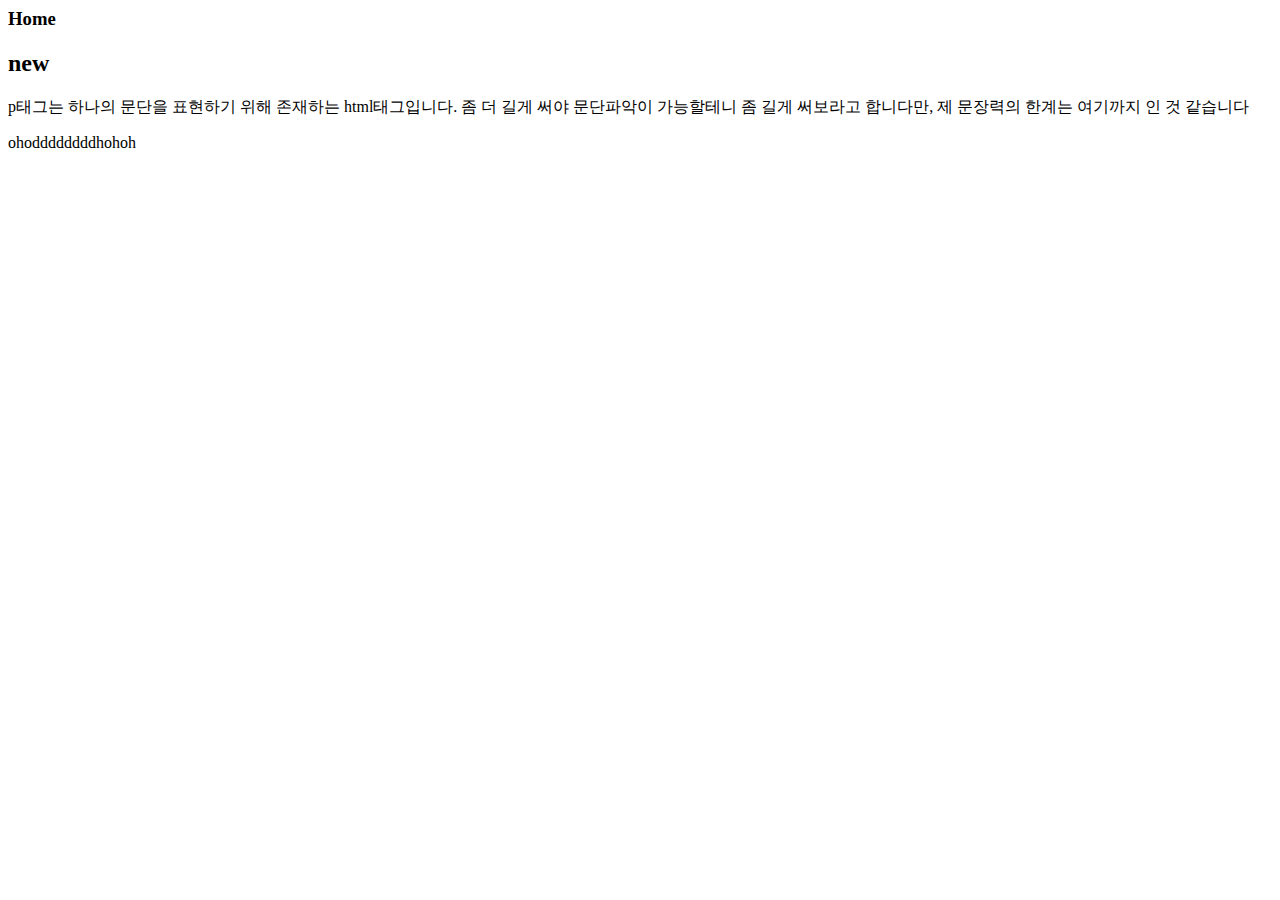
<file: index.html>
<Idoctype html>
<html>
 <head>
	 <meta charset="utf-8">
	 <title>My sweet digital home::Fastcampus</title>
 
 </head>
 
 <body>
	 <h3>Home</h3>
	 <h2>new </h2>
	
	 <p>p태그는 하나의 문단을 표현하기 위해 존재하는 html태그입니다. 좀 더 길게 써야 문단파악이 가능할테니 좀 길게 써보라고 합니다만, 제 문장력의 한계는 여기까지 인 것 같습니다</p>
	 <p> ohoddddddddhohoh </p>
 </body>
</html>
</file>
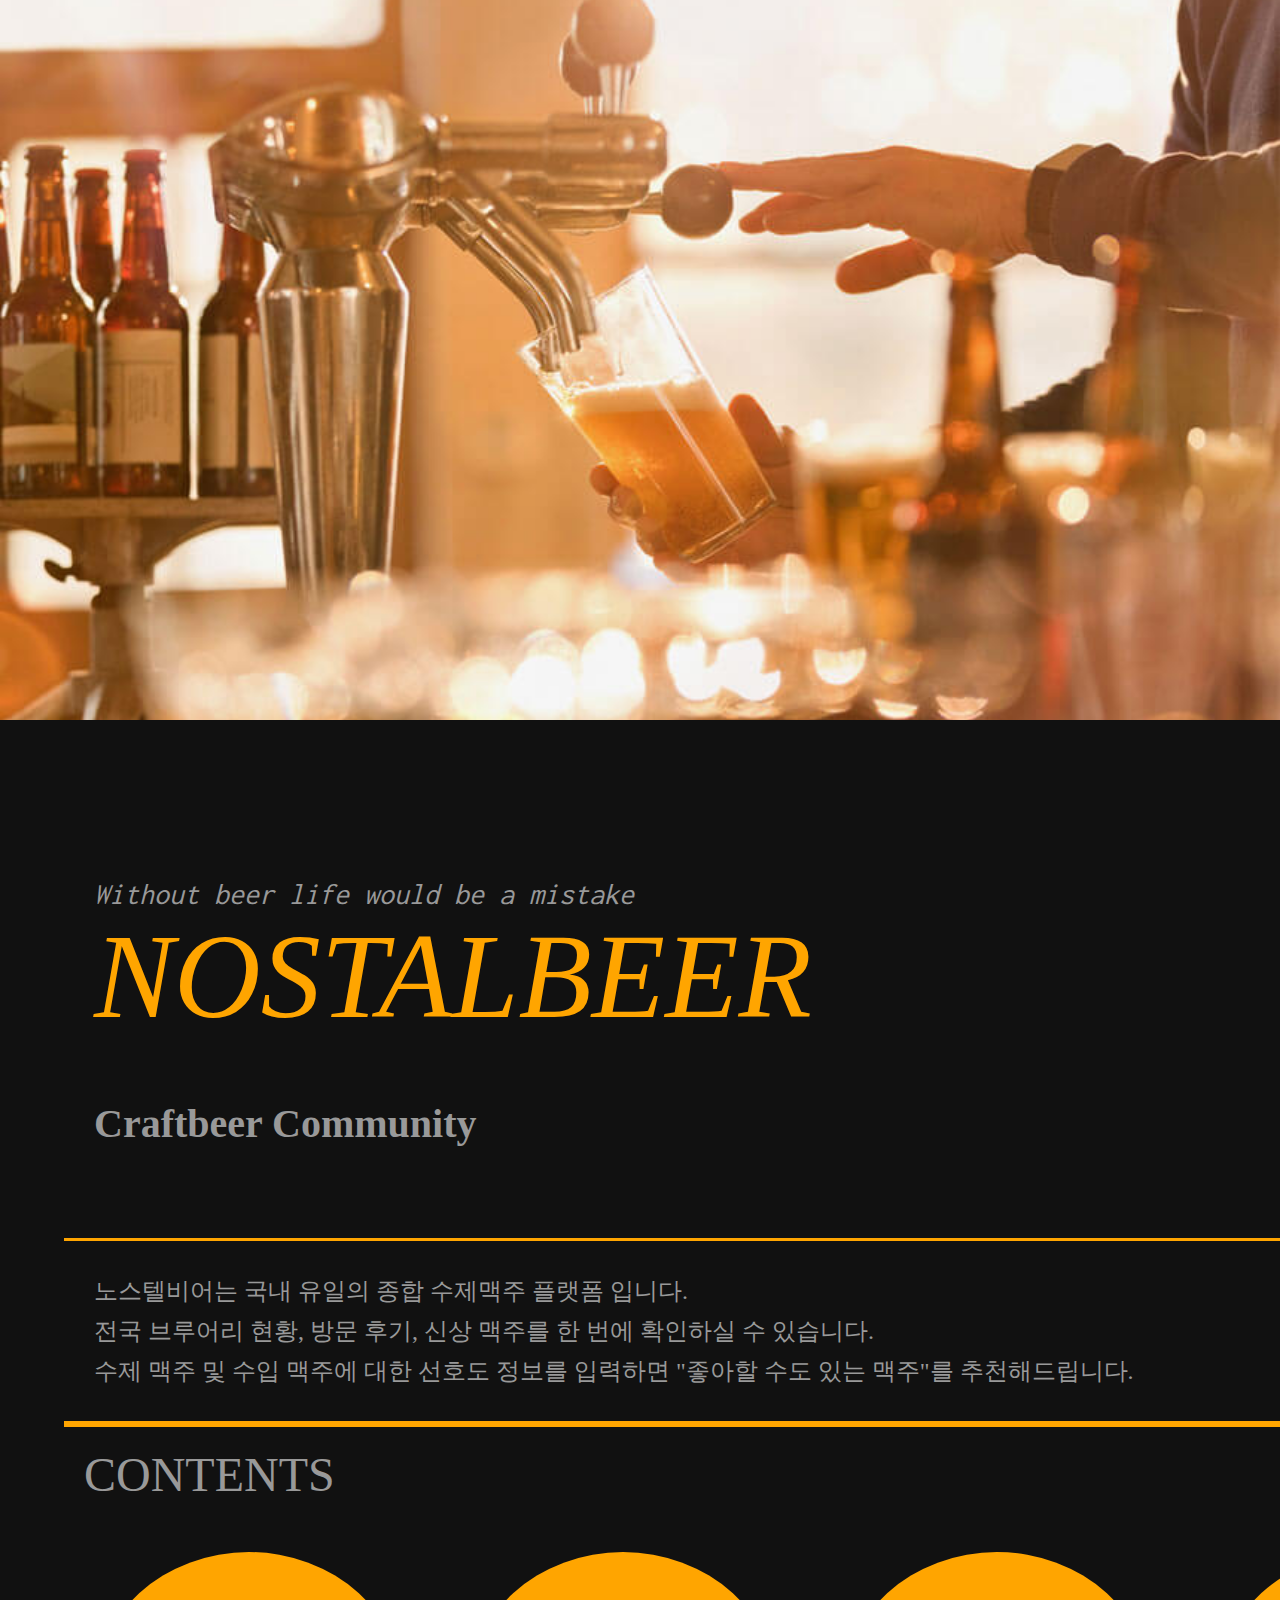
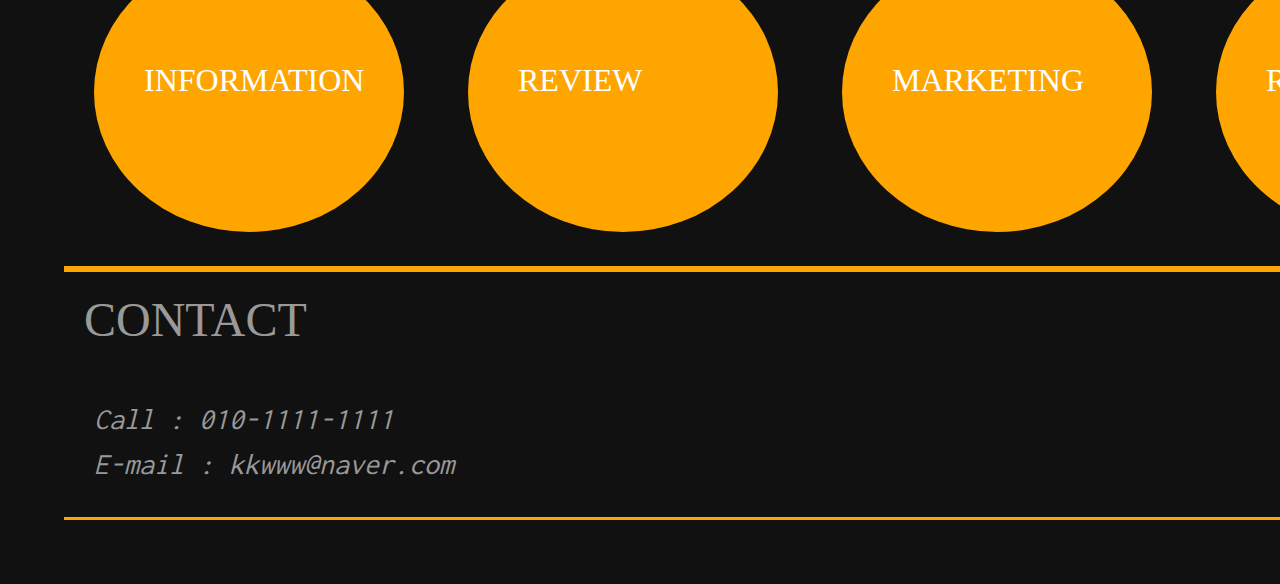
<file: myindex.html>
<!doctype html>
<html>
    <head>
        <title>About Me</title>
        <link href="https://fonts.googleapis.com/css?family=Baloo+Chettan|Inconsolata" rel="stylesheet">
        <meta name="viewport" content="width=device-width, user-scalable=no">
        <link rel="stylesheet" href="mystyle.css">
    </head>
    <body>
       
        <div class="portrait"> </div>   
        <div class="profile">
            <div class="profile-header">
                <div class="name">
                    Without beer life would be a mistake
                    <h1 class="name-title"> NOSTALBEER
                    </h1>
                </div>
                <h2 class="explain"> Craftbeer Community</h2>
            
            </div>
            <div class="profile-section"><p class="summary"> 노스텔비어는 국내 유일의 종합 수제맥주 플랫폼 입니다.
            <br>
            전국 브루어리 현황, 방문 후기, 신상 맥주를 한 번에 확인하실 수 있습니다.
            <br>
            수제 맥주 및 수입 맥주에 대한 선호도 정보를 입력하면 "좋아할 수도 있는 맥주"를 추천해드립니다.
            </p>
             </div>   
            <div class="profile-section">
                <div class="info-name">CONTENTS</div>
                <div class="s1"><p class='contents'>INFORMATION</p></div>
                <div class="s1"><p class='contents'>REVIEW</p></div>
                <div class="s1"><p class='contents'>MARKETING</p></div>
                <div class="s1"><p class='contents'>RECOMMENDATION</p></div>
                
            </div>
            
            <div class="profile-section">
                
                <p class="contact">CONTACT</p>
                <ul class="contact-info">
                
                    <li>Call : 010-1111-1111</li>
                    <li>E-mail : kkwww@naver.com</li>
                </ul>
            </div>
            
        </div>
    </body>
</html>
</file>
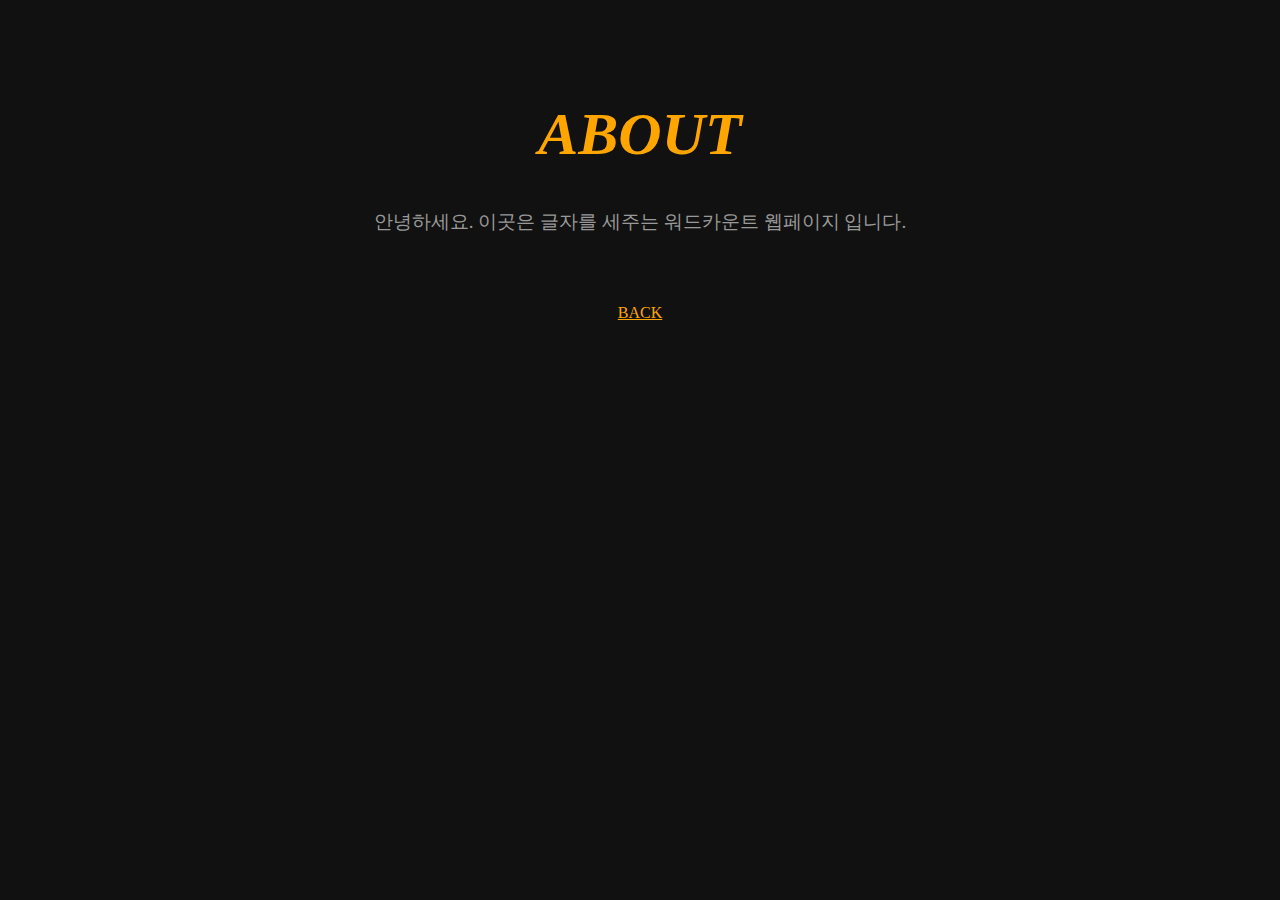
<file: wordcount/templates/about.html>
<!DOCTYPE html>
<html>
<head>
<title>About wordcount</title>
<style>

h1 {
    color : orange;
    font-family: Georgia;
    font-size : 60px;
    font-style : italic;
}
body {
    background-color: #111;
    color: #999;
    text-align: center;
    font-family:'나눔명조';
    margin : 100px
}

p {
    padding-bottom : 50px;
    font-size : 120%;

}

</style>
</head>

<body>


<h1>ABOUT</h1>

<p>안녕하세요. 이곳은 글자를 세주는 워드카운트 웹페이지 입니다. <br> </p>


<a href="{%url 'home'%}" style="color:orange">BACK </a>

</body>
</html>
</file>
<file: mystyle.css>
/* Animation 
@keyframes rolling {
    0% {
        transform : translateY(0);
    }
    25% {
        transform : translateY(-20%);
    }
    50% {
        transform : translateY(-40%);
    }
    75% {
        transform : translateY(-60%);
    }
    100%{
        transform : translateY(-80%);
    }
}

*/

/* css reset */
body,h1,p,ul {
    margin : 0;
    padding : 0;
}

li {
    list-style-type:  none;
}

h1 {
    font-size : 100%;
    font-weight: normal;
}

a {
   color : inherit;
   text-decoration: none; /*링크 밑줄*/  
}

body {
    background-color : #111;
    color : #999;

}

.portrait {
    background-image: url(images/Craft-beer.jpg);
    background-size: cover;
    background-position: center;
    padding-top: 56.25%;  /* 16:9 비율 */
}

.profile {
    padding : 5%;
}


.info-section {
    background-color: orange;
    padding: 15%;
    
}

.info {
    float: left;
    width: 33%; 
    padding:10px
}

.profile-section {
    border-top : 3px solid orange;
    border-bottom : 3px solid orange;
    width: 1506px;
    /* height: 306px; */

}

.profile-header {
    padding-top :5%;
    padding-bottom : 5%;
}

.name {
    font-size: 30px;
    line-height: 1.5; /*줄간격을 설정하게 되면 name-job에서 간격을 맞출 수 있게 됨 */
    font-style : italic;
    font-family: 'Inconsolata', monospace;
    padding : 30px;
}

.name-job {
    display: inline-block;
    color: white;
    vertical-align: top;
    height : 1.5em;
    overflow : hidden;
}


.name-title {
    font-size: 4em;  /*부모 노드가 넘어가서(name) 의 1.3배가 됨*/
    line-height: 1;
    font-family: 'Baloo Chettan', cursive;
    color : orange
}

.explain {
    padding-left : 30px;
    font-family: 'Baloo Chettan', cursive;
    font-size : 40px;
}

.s1 {
    display: inline-block;
    width: 280px;
    height: 280px;
    border-radius: 50%;
    background-color: orange;
    margin : 30px;
    padding-left : 30px;
}    
    
.contents {
    display: table-cell;
    vertical-align: middle;
    text-align: center;
    font-size : 20px;
    color : white;
    padding : 20px;
    padding-top : 110px;
    font-size : 2em;
    
}


.info-name {
    font-family: 'Baloo Chettan';
    font-size: 3em;
    padding : 20px;
    
}

.summary {
    font-family: Georgia, 'Times New Roman', Times, serif;
    padding : 30px;
    line-height: 40px;
    font-size : 1.5em;
}

.contact { 
    font-family: 'Baloo Chettan';
    font-size: 3em;
    padding : 20px;
}

.contact-info {
    font-size: 30px;
    line-height: 1.5; /*줄간격을 설정하게 되면 name-job에서 간격을 맞출 수 있게 됨 */
    font-style : italic;
    font-family: 'Inconsolata', monospace;
    padding : 30px;
}
</file>
